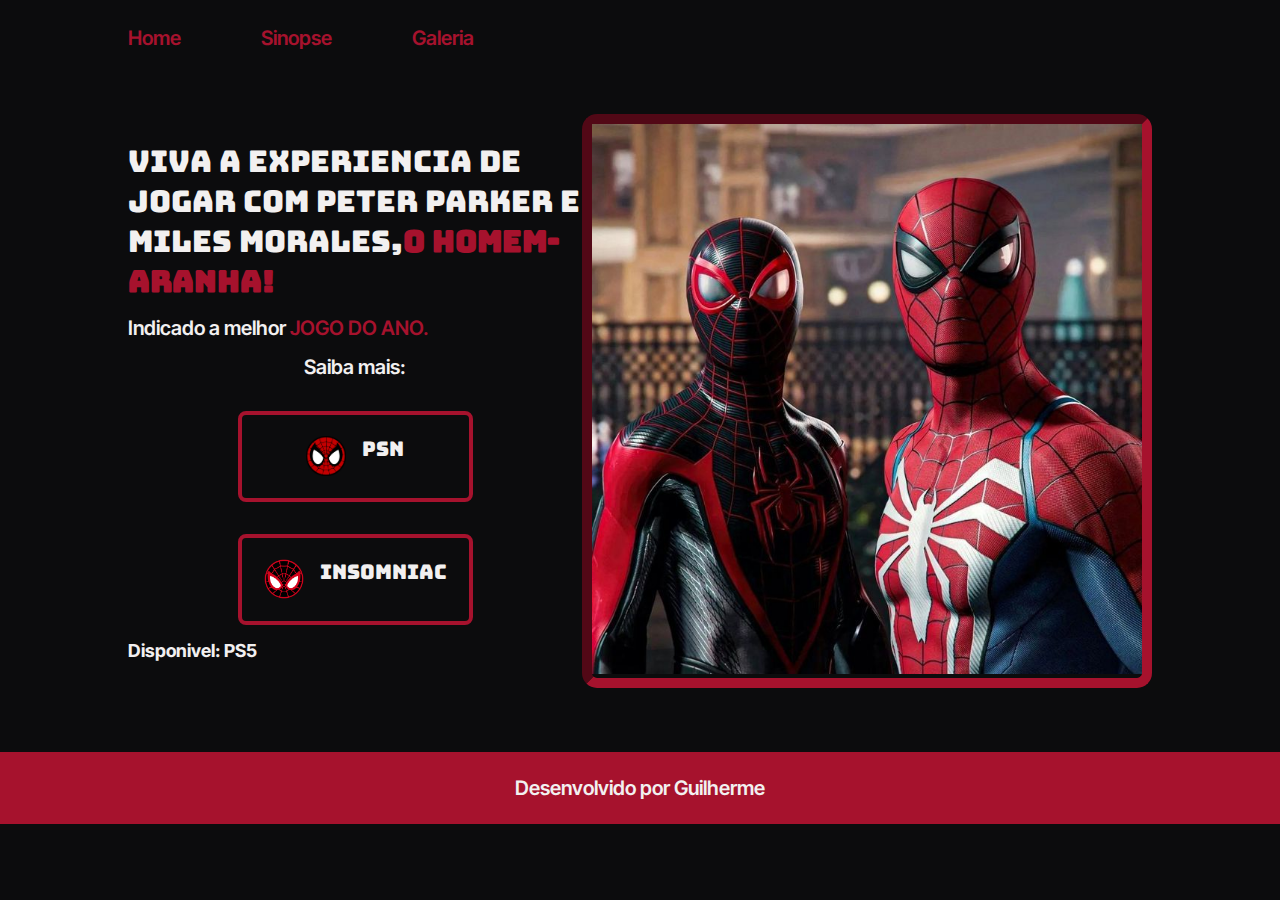
<file: index.html>
<!DOCTYPE html>
<html lang="pt-br">
<head>
    <meta charset="UTF-8">
    <meta name="viewport" content="width=device-width, initial-scale=1.0">
    <title>Marvel Spider-Man 2</title>
    <link rel="stylesheet" href="./styles/style1.css">
</head>
<body>
    <header class="cabecalho">
        <nav class="cabecalho__menu">
            <a class="cabecalho__menu__link" href="index.html">Home</a>
            <a class="cabecalho__menu__link" href="about.html">Sinopse</a>
            <a class="cabecalho__menu__link" href="galeria.html">Galeria</a>
        </nav>
    </header>
    <main class="apresentacao">
        <section class="apresentacao__conteudo">
            <h1 class="apresentacao__conteudo__titulo">Viva a experiencia de jogar com Peter Parker e Miles Morales,<strong class="titulo-destaque">o Homem-Aranha!</strong></h1>
            <p class="apresentacao__conteudo__texto">Indicado a melhor <span>JOGO DO ANO.</span></p>
            <div class="apresentacao__links">
                <h2 class="apresentacao__links__subtitulo">Saiba mais:</h2>
            <a class="apresentacao__links__link" href="https://www.playstation.com/pt-br/games/marvels-spider-man-2/">
                <img src="./assets/pngegg.png" alt="logo Peter Parker" height="40" width="40">
                PSN
            </a>
            <a class="apresentacao__links__link" href="https://insomniac.games/game/marvels-spider-man-2/">
                <img src="./assets/dga0zna-30c1ea50-f647-447f-9f41-094156c9094f.png" alt="logo Miles Morales" height="40" width="40">
                Insomniac
            </a>
            </div>
            <footer><strong class="texto-destaque">Disponivel: PS5</strong></footer>
        </section>
        <figure class="foto__capa">
        <img src="./assets/Spider man and Miles.jpeg" alt="Homem-Aranha" height="550" width="550">
        </figure>
    </main>
    <footer class="rodape">
        <p>Desenvolvido por Guilherme</p>
    </footer>
</body>
</html>
</file>
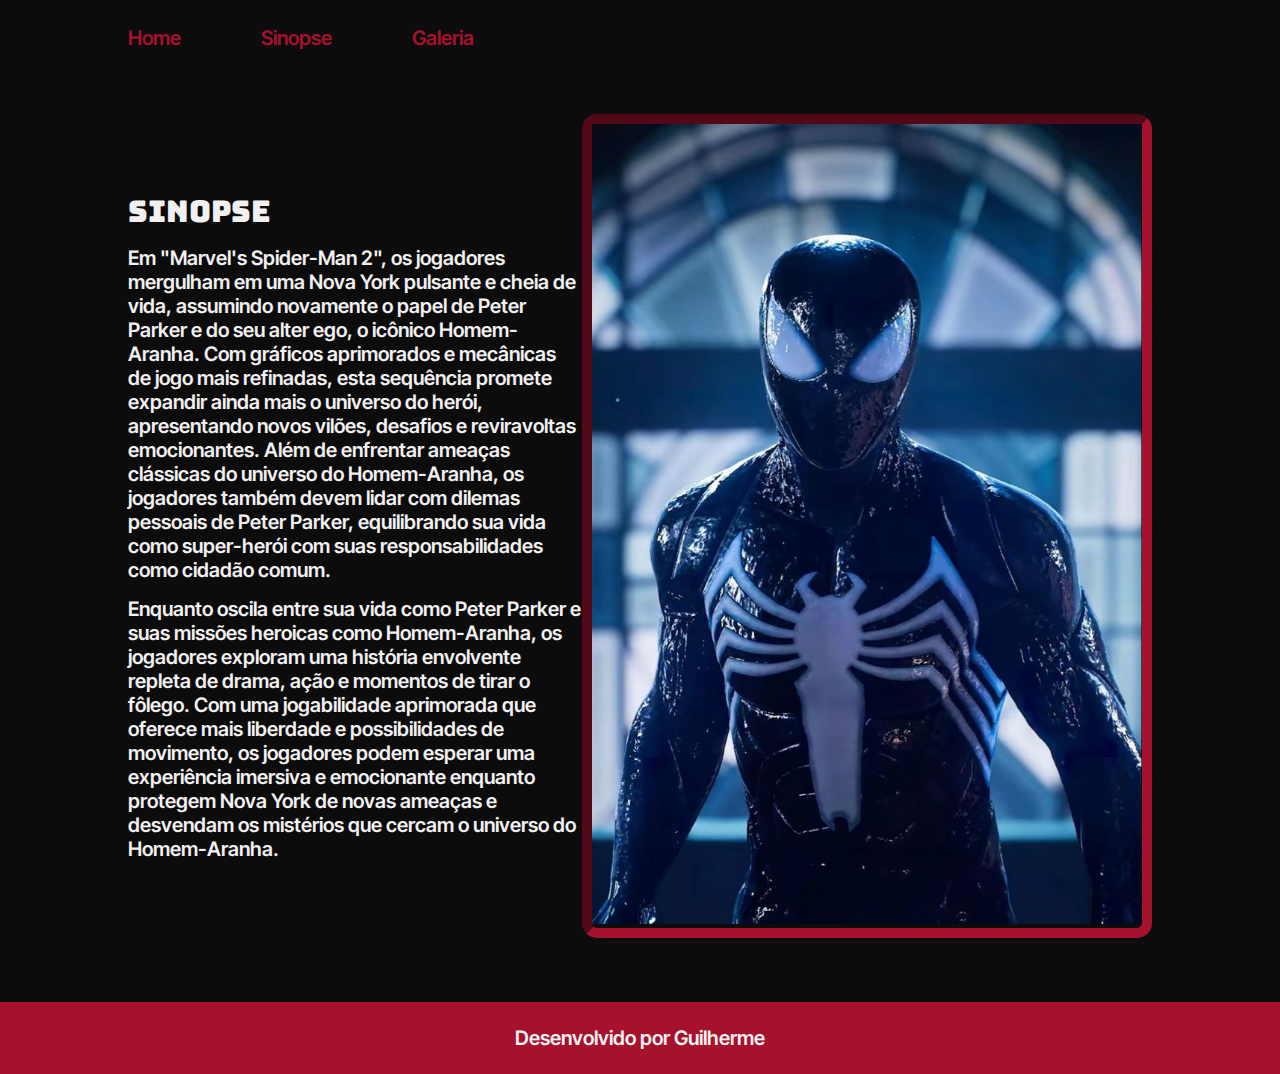
<file: about.html>
<!DOCTYPE html>
<html lang="pt-br">
<head>
    <meta charset="UTF-8">
    <meta name="viewport" content="width=device-width, initial-scale=1.0">
    <title>Sinopse</title>
    <link rel="stylesheet" href="./styles/style1.css">
</head>
<body>
    <header class="cabecalho">
        <nav class="cabecalho__menu">
            <a class="cabecalho__menu__link" href="index.html">Home</a>
            <a class="cabecalho__menu__link" href="about.html">Sinopse</a>
            <a class="cabecalho__menu__link" href="galeria.html">Galeria</a>
        </nav>
    </header>
    <main class="apresentacao">
        <section class="apresentacao__conteudo">
            <h1 class="apresentacao__conteudo__titulo__sinopse">Sinopse</h1>
            <p class="apresentacao__conteudo__texto">Em "Marvel's Spider-Man 2", os jogadores mergulham em uma Nova York pulsante e cheia de vida, assumindo novamente o papel de Peter Parker e do seu alter ego, o icônico Homem-Aranha. Com gráficos aprimorados e mecânicas de jogo mais refinadas, esta sequência promete expandir ainda mais o universo do herói, apresentando novos vilões, desafios e reviravoltas emocionantes. Além de enfrentar ameaças clássicas do universo do Homem-Aranha, os jogadores também devem lidar com dilemas pessoais de Peter Parker, equilibrando sua vida como super-herói com suas responsabilidades como cidadão comum.</p>
            <p class="apresentacao__conteudo__texto">Enquanto oscila entre sua vida como Peter Parker e suas missões heroicas como Homem-Aranha, os jogadores exploram uma história envolvente repleta de drama, ação e momentos de tirar o fôlego. Com uma jogabilidade aprimorada que oferece mais liberdade e possibilidades de movimento, os jogadores podem esperar uma experiência imersiva e emocionante enquanto protegem Nova York de novas ameaças e desvendam os mistérios que cercam o universo do Homem-Aranha.</p>
        </section>
        <figure class="foto__sinopse">
        <img src="./assets/download.jpeg" alt="Homem-Aranha" height="800" width="550">
        </figure>
    </main>
    <footer class="rodape">
        <p>Desenvolvido por Guilherme</p>
    </footer>
</body>
</html>
</file>
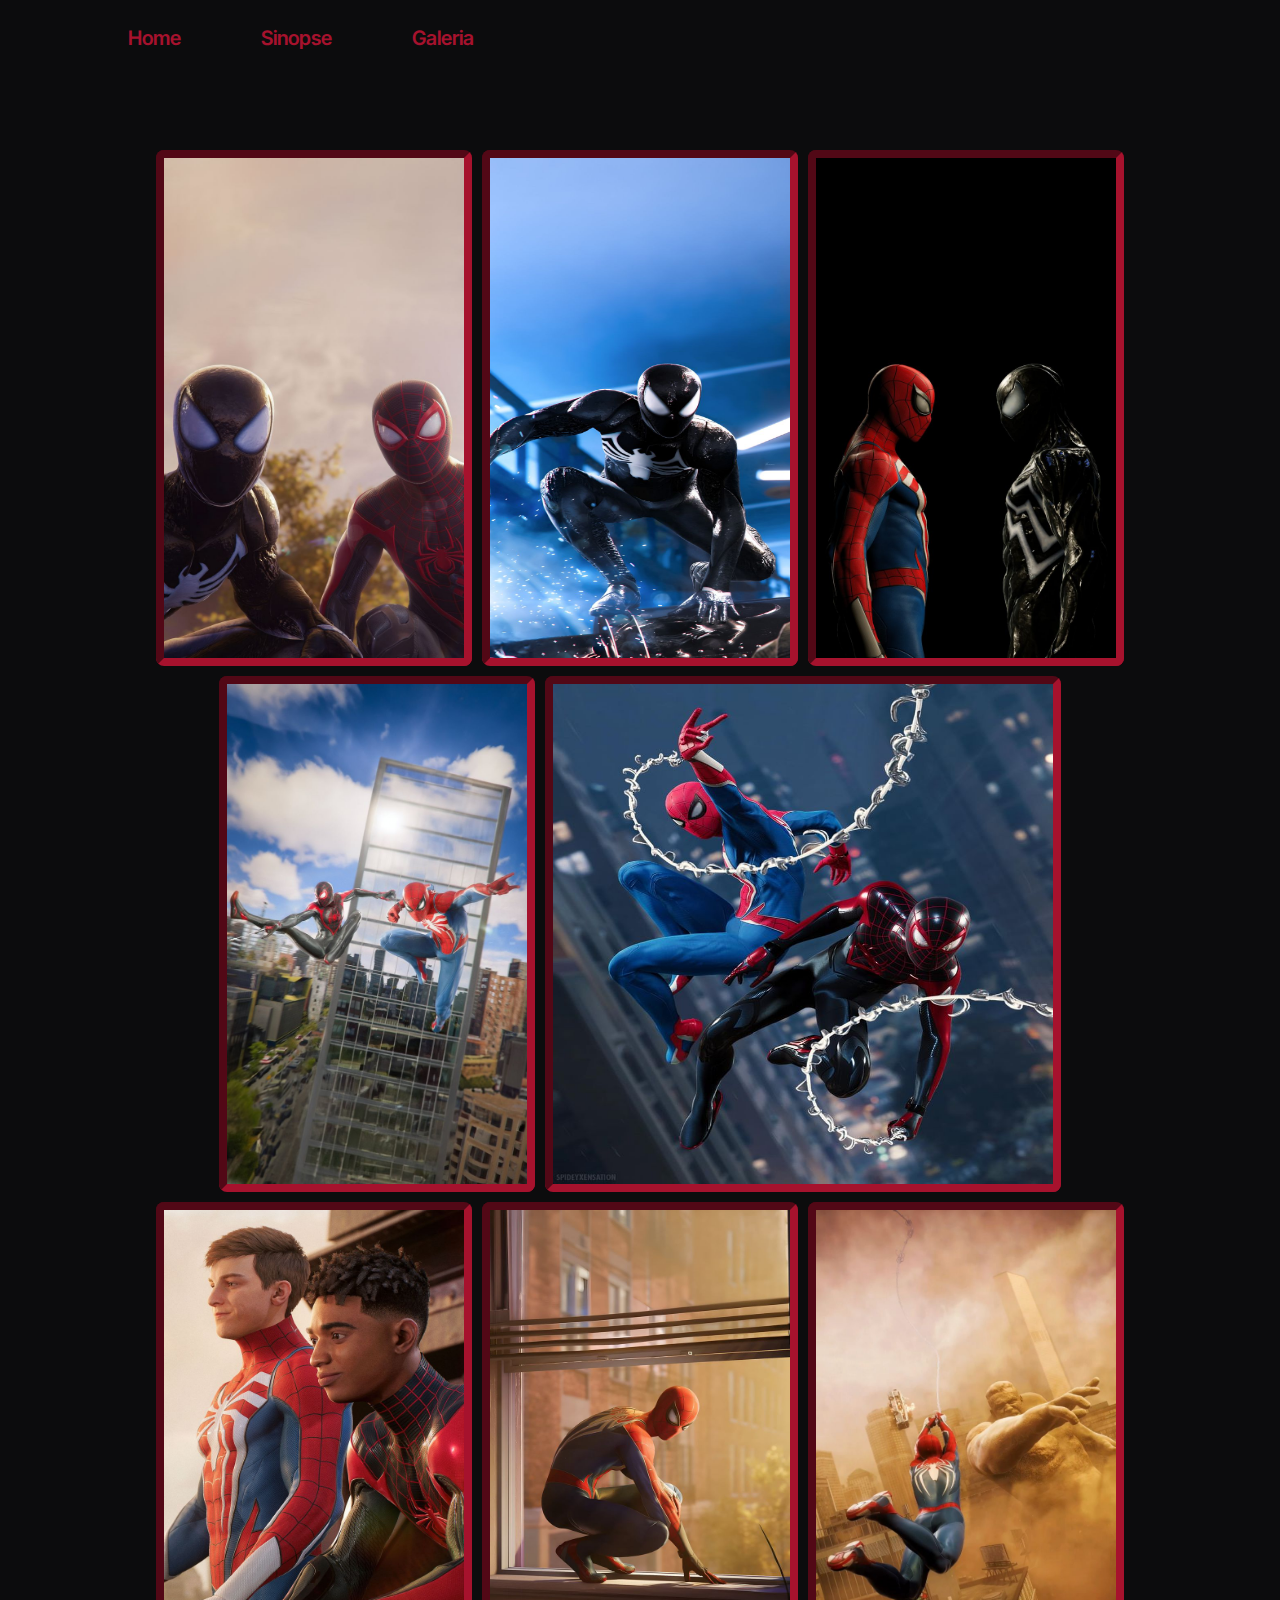
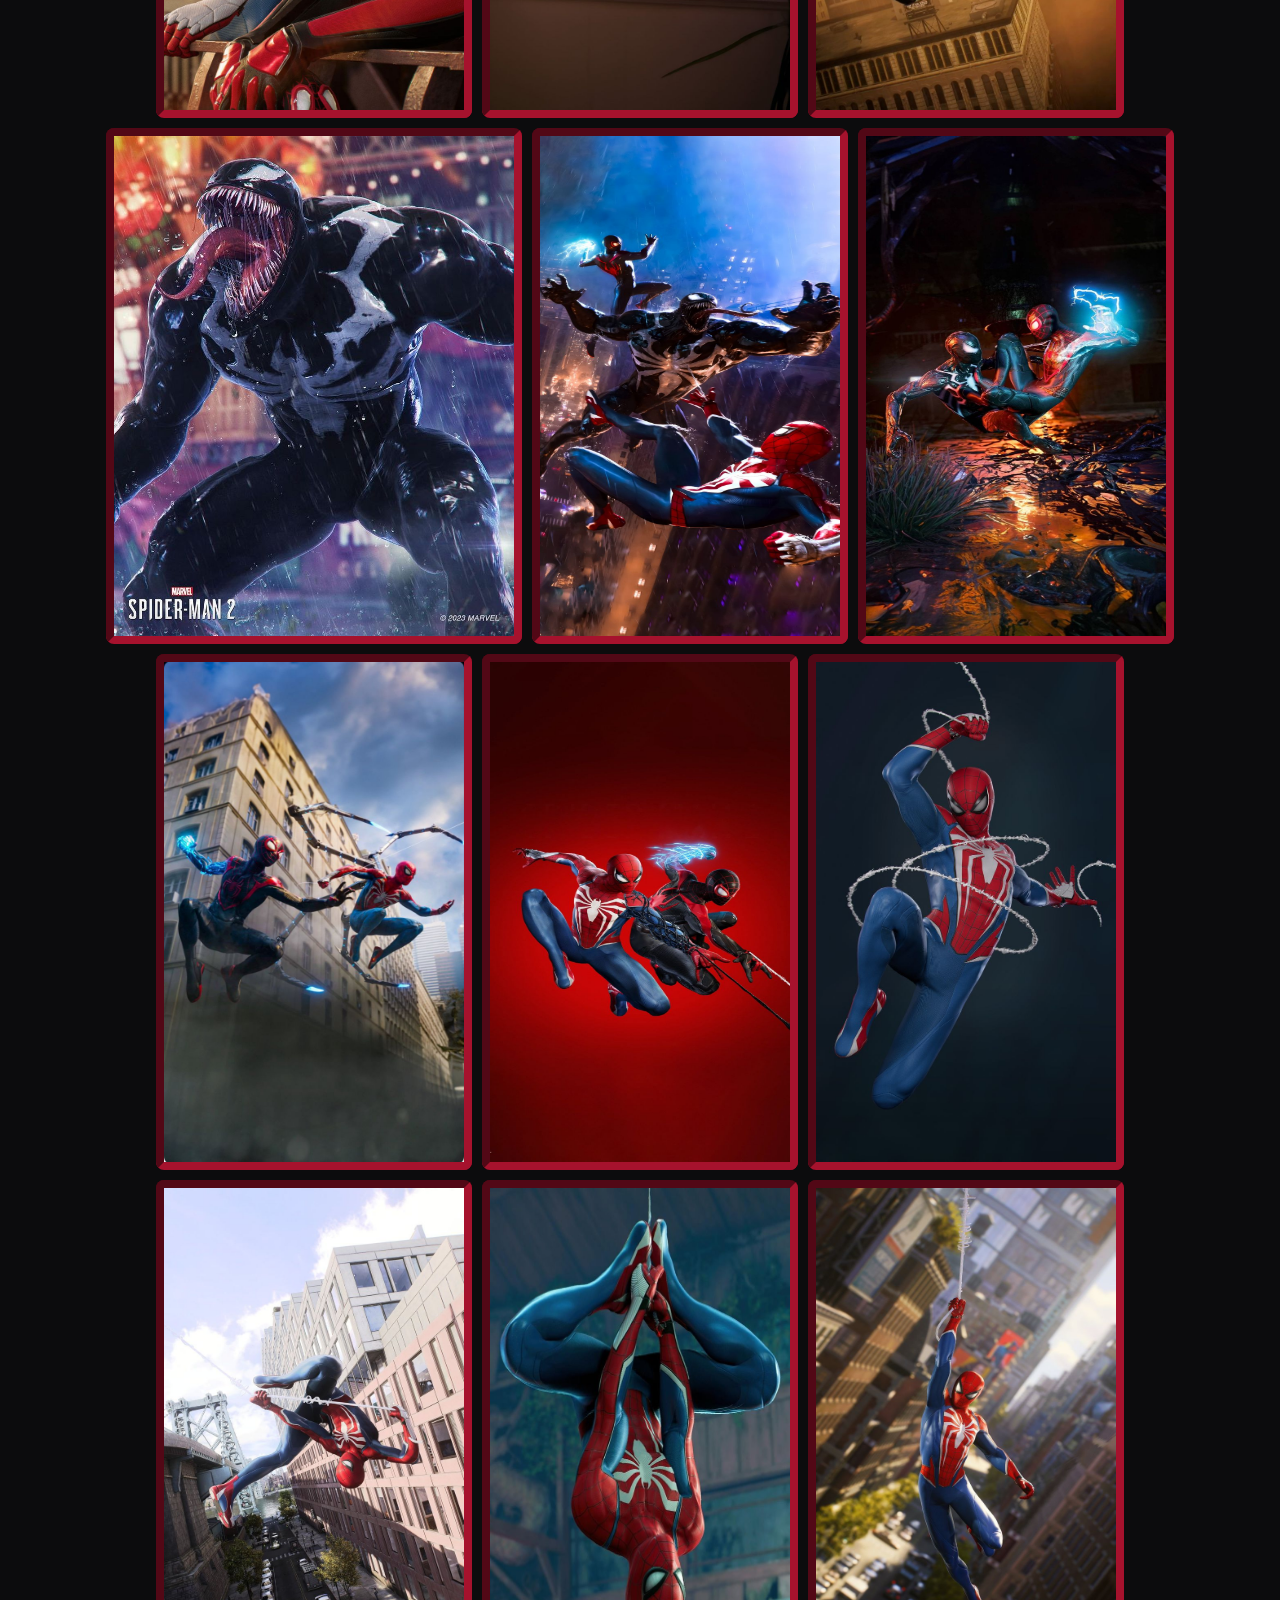
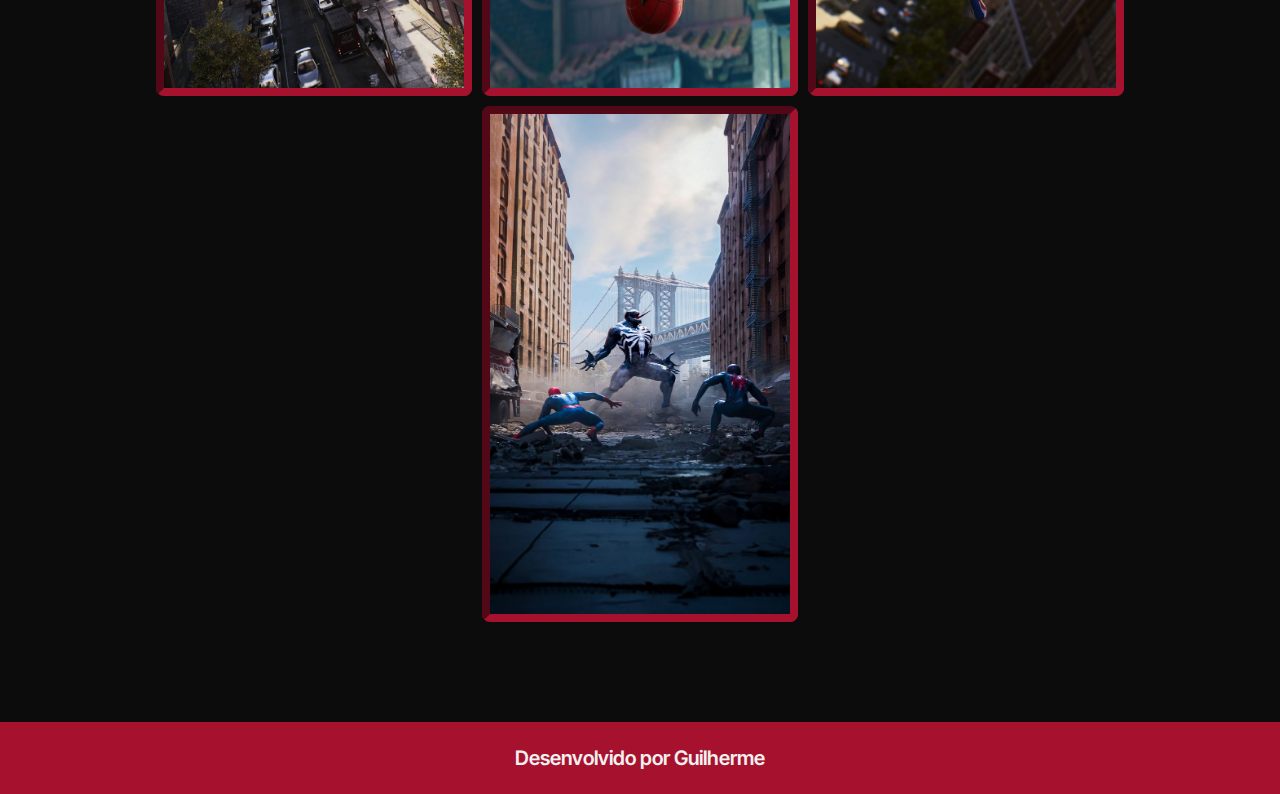
<file: galeria.html>
<!DOCTYPE html>
<html lang="pt-br">
<head>
    <meta charset="UTF-8">
    <meta name="viewport" content="width=device-width, initial-scale=1.0">
    <title>Galeria</title>
    <link rel="stylesheet" href="./styles/style1.css">
</head>
<body>
    <header class="cabecalho">
        <nav class="cabecalho__menu">
            <a class="cabecalho__menu__link" href="index.html">Home</a>
            <a class="cabecalho__menu__link" href="about.html">Sinopse</a>
            <a class="cabecalho__menu__link" href="galeria.html">Galeria</a>
        </nav>
    </header>
    <main>
        </section>
        <figure class="foto__galeria">
            <img class="foto__borda" src="./assets/Spider Man 2 Playstation 5.jpeg" height="500" width="300">
            <img class="foto__borda" src="./assets/Symbiote Spider-Man.jpeg" height="500" width="300">
            <img class="foto__borda" src="./assets/download (5).jpeg" height="500" width="300">
            <img class="foto__borda" src="./assets/Spidey (@SpideyNewsFR) on X (1).jpeg" height="500" width="300">
            <img class="foto__borda" src="./assets/We’re now 7 days away until Marvel’s Spider-Man 2 launches! 🕷️ I felt motivated to do another edit_ Not gonna lie, I had so much fun… _ Instagram.jpeg" height="500" width="500">
            <img class="foto__borda" src="./assets/Miles And Peter In Marvels Spider Man 2.jpeg" height="500" width="300">
            <img class="foto__borda" src="./assets/Spidey (@SpideyNewsFR) on X.jpeg" height="500" width="300">
            <img class="foto__borda" src="./assets/wallpaper marvel's spider-man 2 PS5 spider-man fighting sandman wallpaper for cell phone.jpeg" height="500" width="300">
            <img class="foto__borda" src="./assets/Spider-Man 2.jpeg" height="500" width="400">
            <img class="foto__borda" src="./assets/Marvel's Spider-Man 2 Wallpaper.jpeg" height="500" width="300">
            <img class="foto__borda" src="./assets/Marvel's spiderman.jpeg" height="500" width="300">
            <img class="foto__borda" src="./assets/Spiderman 2.jpeg" height="500" width="300">
            <img class="foto__borda" src="./assets/spider man 2.jpeg" height="500" width="300">
            <img class="foto__borda" src="./assets/marvel's spider-man 2 PS5 wallpaper mobile about the game with the advanced suit 2_0.jpeg" height="500" width="300">
            <img class="foto__borda" src="./assets/Spider-Man 2 Wallpaper.jpeg" height="500" width="300">
            <img class="foto__borda" src="./assets/download (4).jpeg" height="500" width="300">
            <img class="foto__borda" src="./assets/download (3).jpeg" height="500" width="300">
            <img class="foto__borda" src="./assets/download (1).jpeg" height="500" width="300">
        </figure>
    </main>
    <footer class="rodape">
        <p>Desenvolvido por Guilherme</p>
    </footer>
</body>
</html>
</file>
<file: styles/style1.css>
@import url('https://fonts.googleapis.com/css2?family=Bungee&family=Inter+Tight:ital,wght@0,100..900;1,100..900&display=swap');

:root {
    --cor-primeira: #0C0C0D;
    --cor-segunda: #F2F0F0;
    --cor-terceira: #A6122D;
    --cor-quarta: #18314F;

    --fonte-primeira: "Bungee", sans-serif;
    --fonte-segunda: "Inter Tight", sans-serif;
}
* {
    margin: 0;
    padding: 0;
}

body {
    box-sizing: border-box;
    background-color: var(--cor-primeira);
    color: var(--cor-segunda);
}
.cabecalho__menu__link {
    font-family: var(--fonte-segunda);
    font-size: 1.25rem;
    font-weight: 600;
    color: var(--cor-terceira);
    text-decoration: none;
}
.cabecalho {
    padding: 2% 0% 0% 10%;
}
.cabecalho__menu {
    display: flex;
    gap: 80px;
}
.cabecalho__menu__link:hover {
    color: var(--cor-quarta);
}
h1 {
    color: var(--cor-segunda);
}
.apresentacao__links__link {
    background-color: var(--cor-primeira);
    color: var(--cor-segunda);
    width: 50%;
    text-align: center;
    border-radius: 8px;
    font-size: 1.25rem;
    padding: 21.5px 0;
    text-decoration: none;
    font-family: var(--fonte-primeira);
    border: 4px solid var(--cor-terceira);
    display: flex;
    justify-content: center;
    gap: 16px;
}
a {
    text-decoration: none;
    color: var(--cor-segunda);
}
footer {
    color: var(--cor-segunda);
    font-family: var(--fonte-segunda);
    font-size: 1.125rem;
}
span {
    color: var(--cor-terceira);
}
.titulo-destaque {
    color: var(--cor-terceira);
}
.titulo-destaque:hover {
    color: var(--cor-quarta);
}
.texto-destaque {
    color: var(--cor-segunda);
    font-size: 1.125rem;
    display: flex;
}
.apresentacao {
    display: flex;
    align-items: center;
    justify-content: space-between;
    padding: 5% 10%;
} 
.apresentacao__conteudo {
    width: 50%;
    display: flex;
    flex-direction: column;
    gap: 15px;
}
.apresentacao__conteudo__titulo {
    font-size: 1.875rem;
    font-family: var(--fonte-primeira);
    font-weight: 400;
}
.apresentacao__conteudo__texto {
    font-size: 1.25rem;
    font-family: var(--fonte-segunda);
    font-weight: 600;
}
.apresentacao__links {
    display: flex;
    flex-direction: column;
    justify-content: space-between;
    align-items: center;
    gap: 32px;
}
.apresentacao__links__subtitulo {
    font-family: var(--fonte-segunda);
    font-weight: 600;
    font-size: 1.25rem;
}
.foto__capa {
    border: 10px inset var(--cor-terceira);
    border-radius: 15px;
}
.foto__sinopse {
    border: 10px inset var(--cor-terceira);
    border-radius: 15px;
}
.foto__capa:hover {
    border: 15px solid var(--cor-quarta);
    transition: 100ms linear;
}
.apresentacao__links__link:hover {
    background-color: var(--cor-terceira);
}
.rodape {
    color: var(--cor-segunda);
    background-color: var(--cor-terceira);
    font-family: var(--fonte-segunda);
    font-size: 1.25rem;
    text-align: center;
    padding: 24px;
    font-weight: 600;
}
.foto__galeria {
    display: flex;
    flex-wrap: wrap;
    justify-content: center;
    align-content: center;
    align-items: center;
    gap: 10px;
    padding: 100px;
}
.foto__borda{
    border: 8px inset var(--cor-terceira);
    border-radius: 8px;
}
.foto__borda:hover {
    border: 15px solid var(--cor-quarta);
    transition: 300ms linear;
}
.foto__sinopse:hover {
    border: 15px solid var(--cor-quarta);
    transition: 100ms linear;
}
.apresentacao__conteudo__titulo__sinopse {
    font-size: 1.875rem;
    font-family: var(--fonte-primeira);
    font-weight: 400;
    display: flex;
}

@media (max-width: 1200px) {
    .apresentacao {
        flex-direction: column-reverse;
        padding: 5%;
    }

    .cabecalho {
        padding: 10%;
    }

    .cabecalho__menu {
        justify-content: center;
    }

    .texto-destaque {
        justify-content: center;
    }

    .apresentacao__conteudo__titulo__sinopse {
        justify-content: center;
    }

    .apresentacao__conteudo {
        width: auto;
    }
}
</file>
